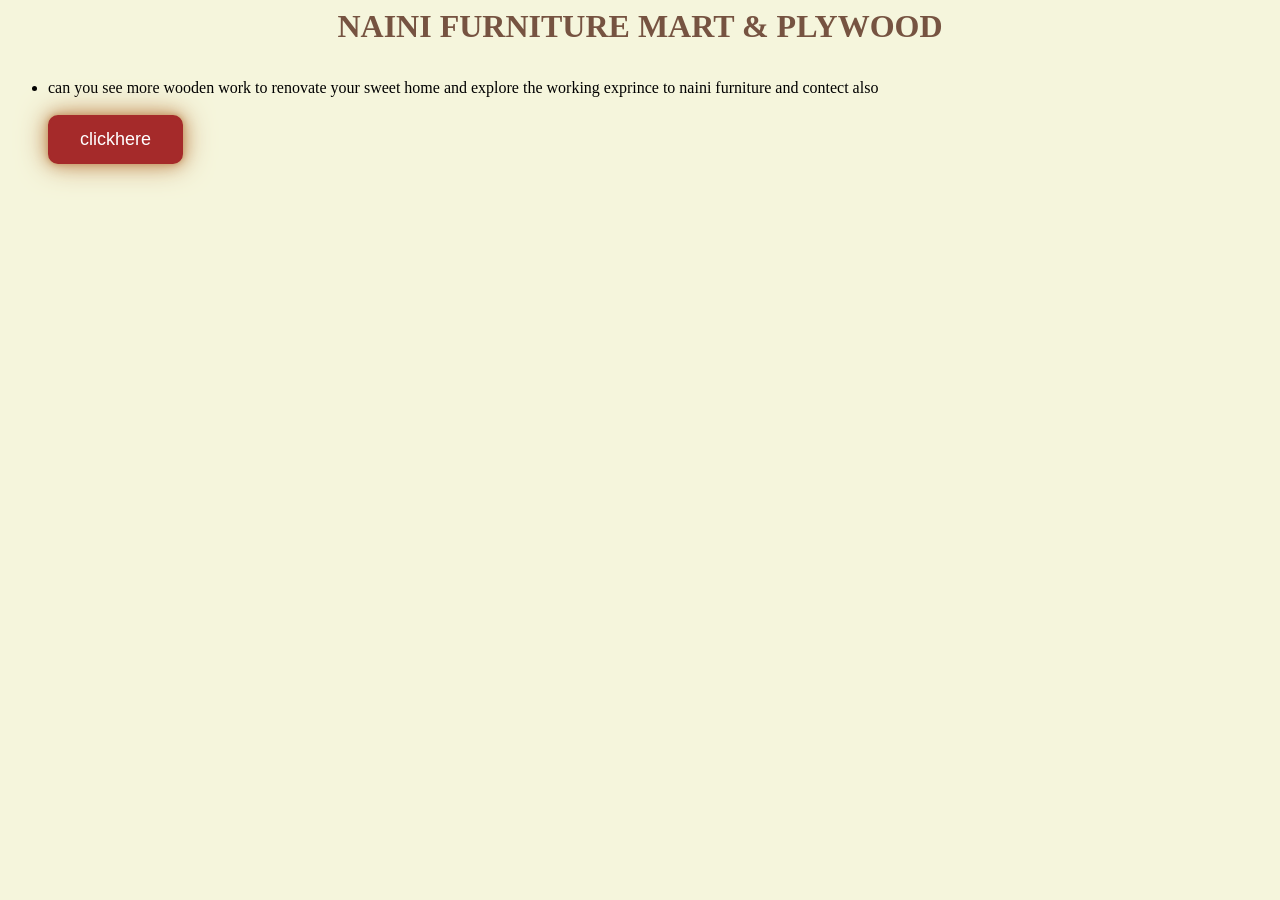
<file: index.html>
<!DOCTYPE html>
<html lang="en">
  <head>
    <style>
    li {
      margin:0;
      padding:0;
      color:black;
      
    }
    h1{
      margin:0;
      padding:0;
      color:#765341;
    }
    .click-here-btn {
        background-color:brown;
        color: white;
        padding: 12px 30px;
        border: 2px solid brown;
        border-radius: 10px;
        font-size: 18px;
        cursor: pointer;

        /* Glow */
        box-shadow:
            0 0 5px #c99b6b,
            0 0 15px #c99b6b,
            0 0 30px #c99b6b;

        transition: 0.3s;
    }

    .click-here-btn:hover {
        box-shadow:
            0 0 10px #c99b6b,
            0 0 25px #c99b6b,
            0 0 50px #c99b6b;

        transform: scale(1.05);
    }
    </style>
    </head>
    <body style=background-color:beige;>
      <center>
        <h1>NAINI FURNITURE MART & PLYWOOD</h1>
        </center>
        <br>
        <ul>
          <li>can you see more wooden work to renovate your sweet home and explore the working exprince to naini furniture and contect also</li>
          <br>
          <button class="click-here-btn" onclick="gotopage()">clickhere</button>
          <script>
            function gotopage() {
            window.location.href="kitchen.html";
           
            }
          </script>
          </ul>
    </body>
</html>
</file>
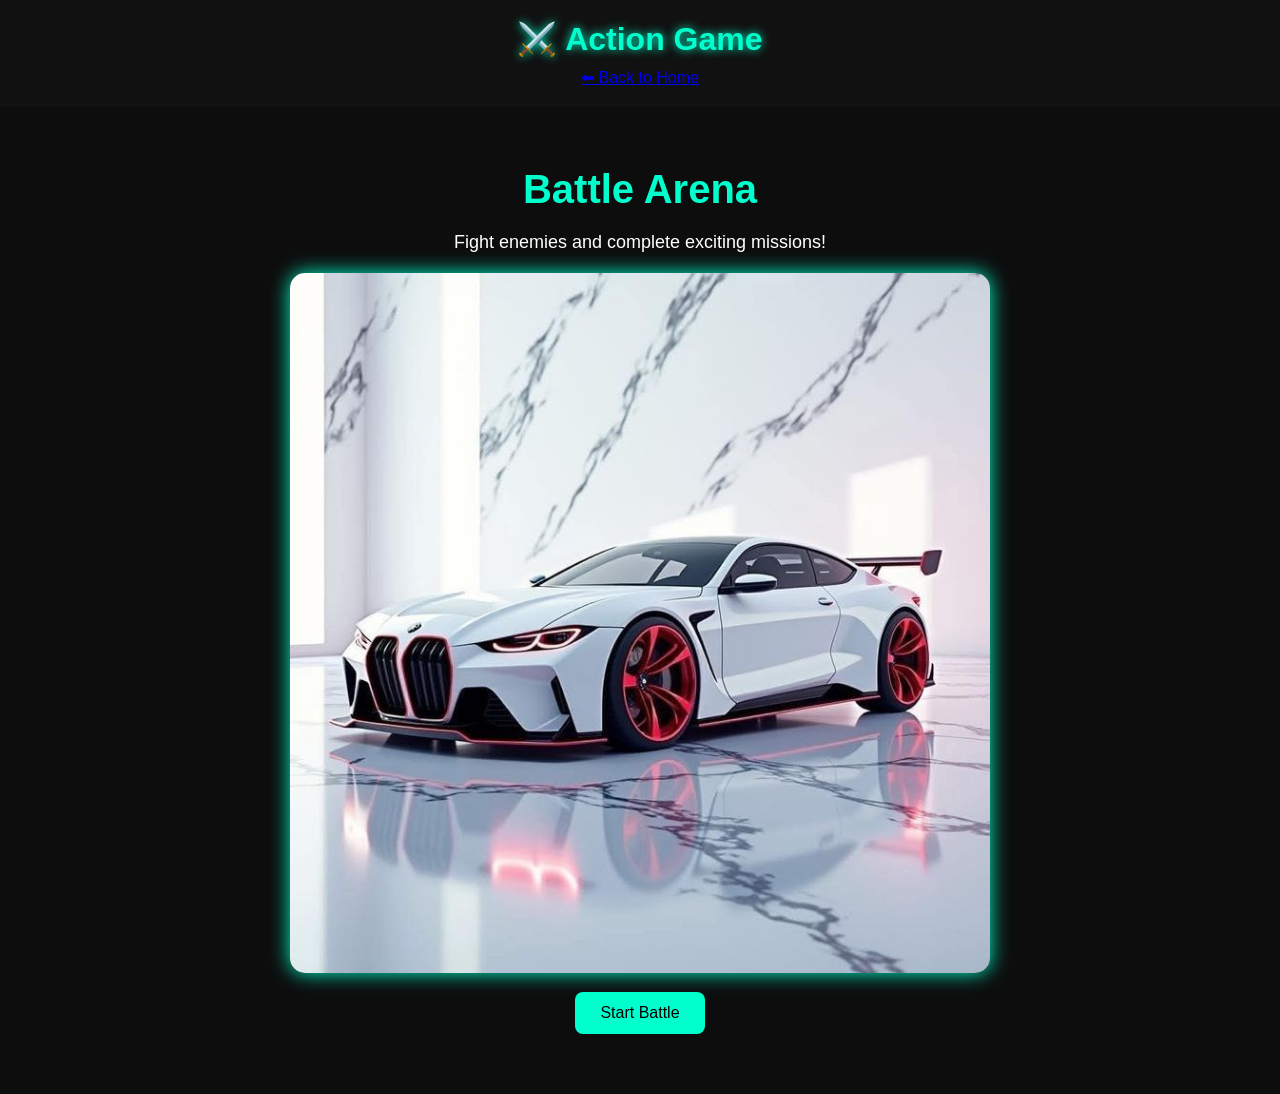
<file: action.html>
<!DOCTYPE html>
<html lang="en">

<head>
<meta charset="UTF-8">
<meta name="viewport" content="width=device-width, initial-scale=1.0">

<title>Action Game</title>

<link rel="stylesheet" href="style.css">

</head>

<body>

<header>
<h1>⚔️ Action Game</h1>

<a href="index.html">⬅ Back to Home</a>
</header>


<section class="hero">

<h2>Battle Arena</h2>

<p>Fight enemies and complete exciting missions!</p>

<img src="db844f4cc3b82fdb409abcd51e152600.jpg" width="500">

<br>

<button onclick="startGame()">Start Battle</button>

</section>


<script>

function startGame(){
    alert("⚔️ Action Game Started!");
}

</script>


</body>

</html>
</file>
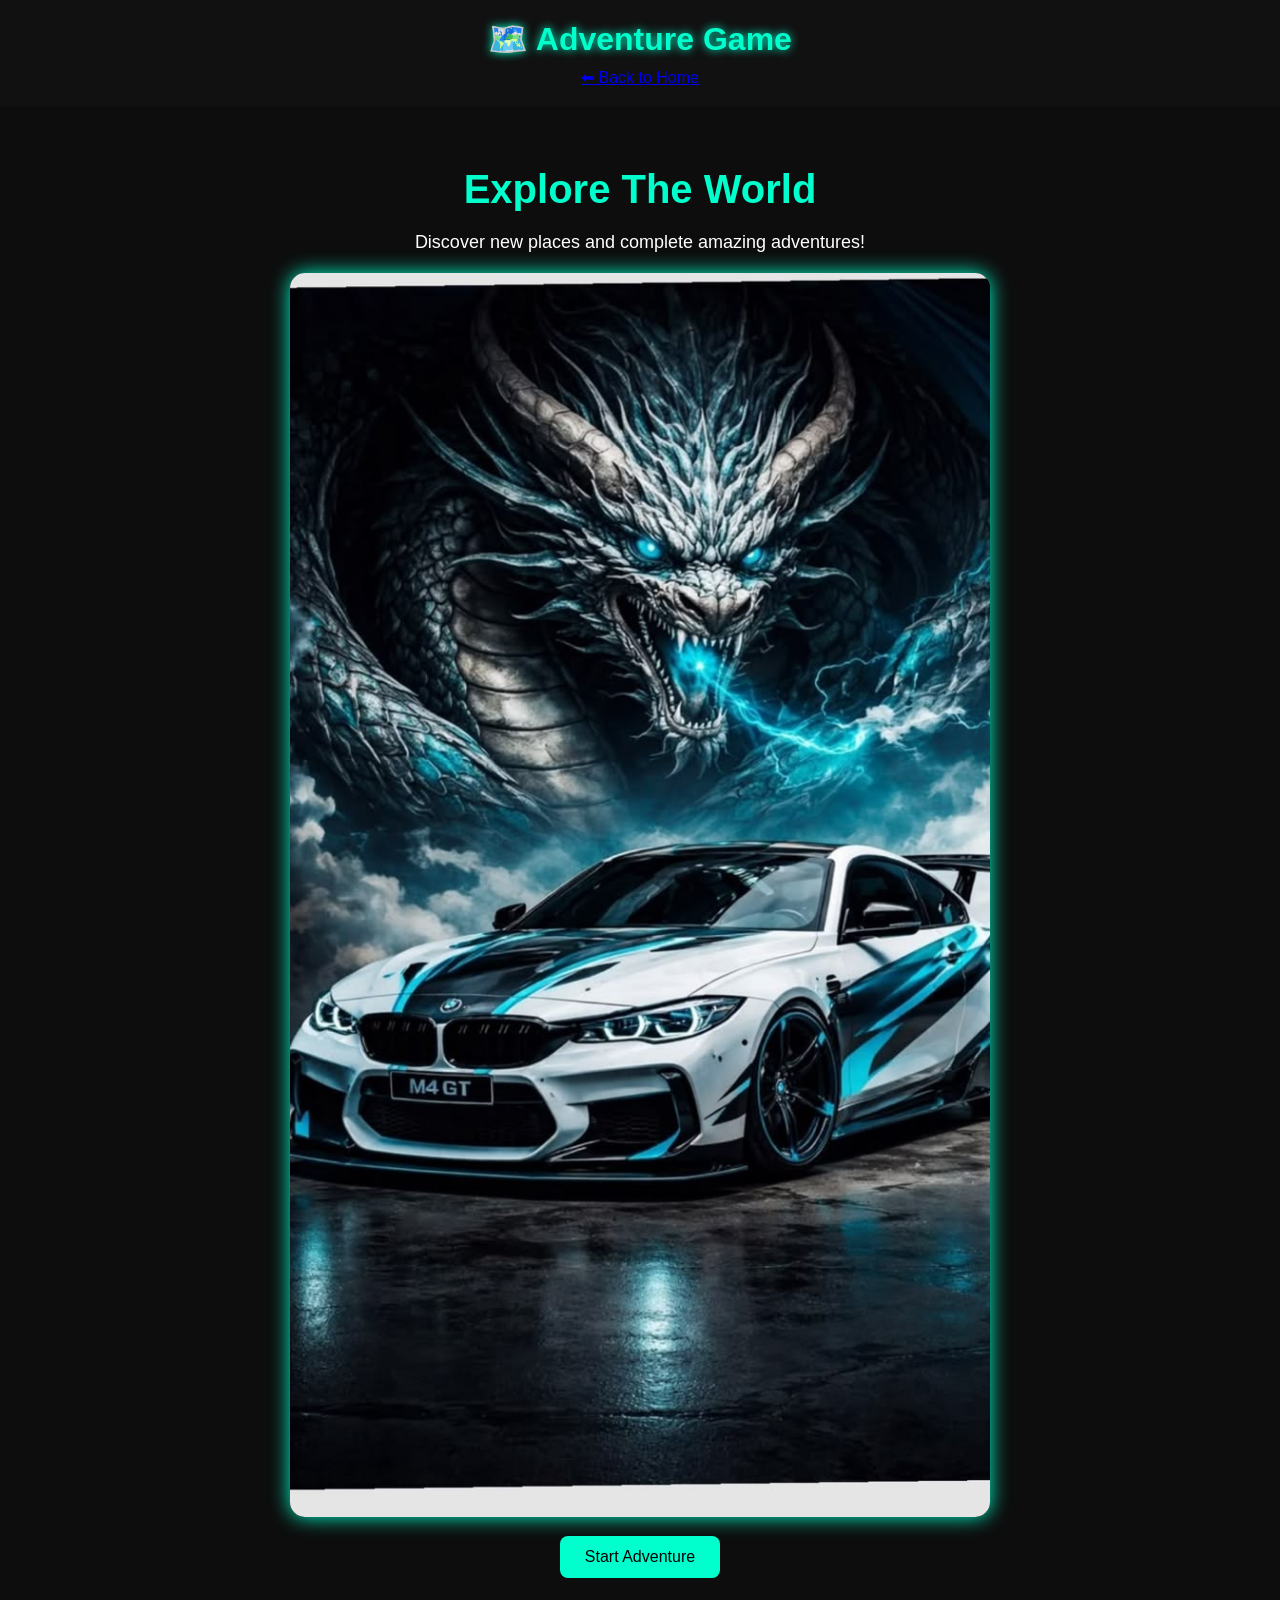
<file: adventure.html>
<!DOCTYPE html>
<html lang="en">

<head>
<meta charset="UTF-8">
<meta name="viewport" content="width=device-width, initial-scale=1.0">

<title>Adventure Game</title>

<link rel="stylesheet" href="style.css">

</head>

<body>

<header>
<h1>🗺️ Adventure Game</h1>

<a href="index.html">⬅ Back to Home</a>
</header>


<section class="hero">

<h2>Explore The World</h2>

<p>Discover new places and complete amazing adventures!</p>

<img src="91a2f72f9744958e5bad2d4d1b440b7c.jpg" width="500">

<br>

<button onclick="startGame()">Start Adventure</button>

</section>


<script>

function startGame(){
    alert("🗺️ Adventure Game Started!");
}

</script>


</body>

</html>
</file>
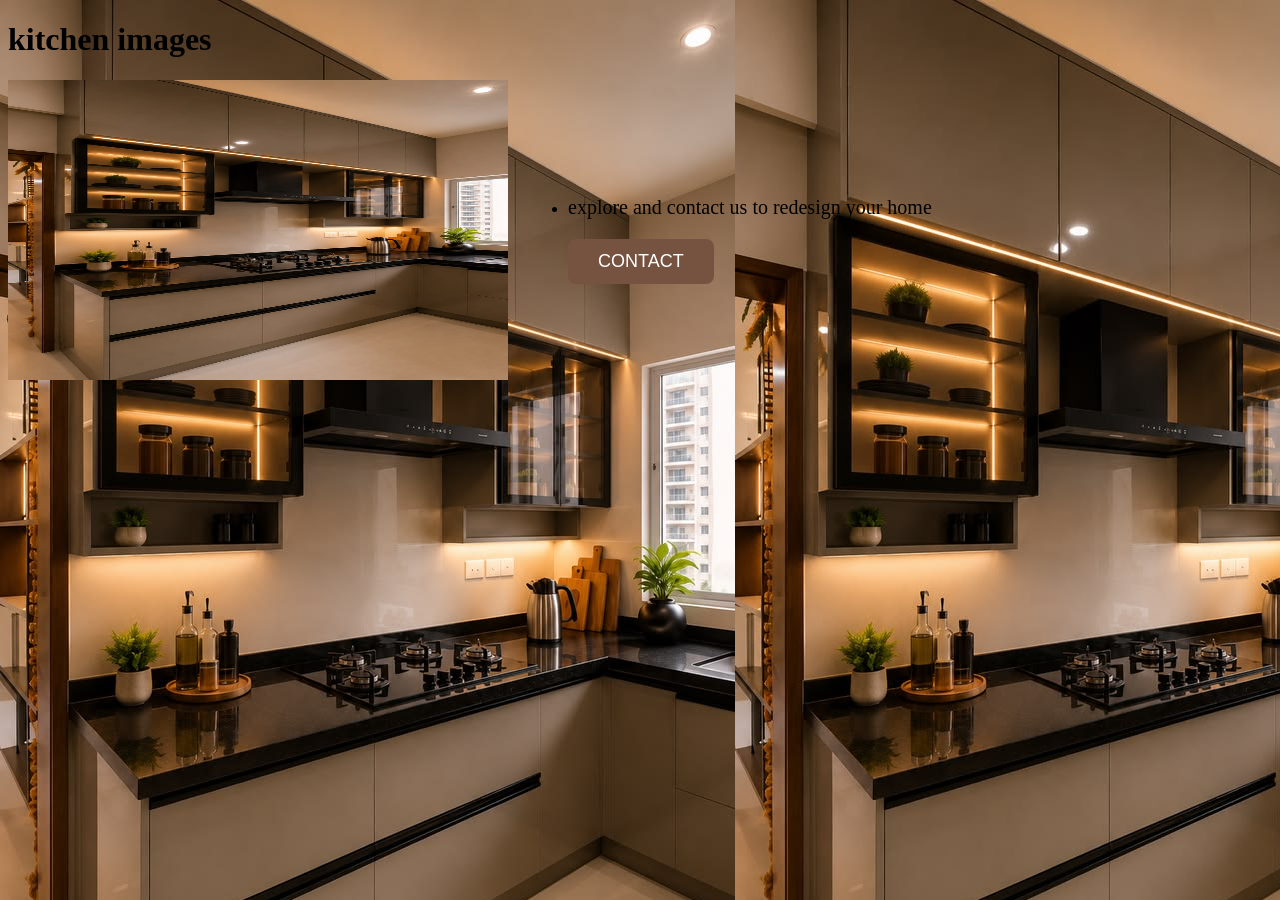
<file: kitchen.html>
<!DOCTYPE html>
<html>
<head>
    <title>Naini furniture</title>
    <style>
      .box {
        display:flex;
        align-items:center;
        gap:20px;
      }
      .box img {
        width:500px;
      }
      .box p {
        font-size:20px;
      }
        /*contact pahle hide rahega*/
        #contact {
          display:none;
        }
        body {
          background-image:url("kitchen.jpg");
        }
        .contact-btn {
    background-color: #765341;
    color: white;
    padding: 12px 30px;
    border: none;
    border-radius: 8px;
    font-size: 18px;
    cursor: pointer;
}

.contact-btn:hover {
    background-color: #543a2c;
}
    </style>
</head>

<body>

    <h1>kitchen images</h1>
    <div class="box">
    <img src="kitchen.jpg" width="500" height="300" alt="kitchen">
    <ul>
      <li>
        <p>explore and contact us to redesign your home</p>
         <button class="contact-btn" onclick="showContact()">CONTACT</button>
      </li>
    </ul>
    </div>
    
    <!--contact section-->
    <div id="contact" class="contact-section">
      <h1>CONTACT US</h1>
      <p>NAINI FURNITURE MART & PLYWOOD</p>
      <P>+919690841923</P>
      <p>ayansaifi2168@gmail.com</p>
      <p>contact for furniture and plywood</p>
    </div>
    <script>
      function showContact() {
        document.getElementById("contact").style.display ="block";
      }
    </script>

</body>
</html>
</file>
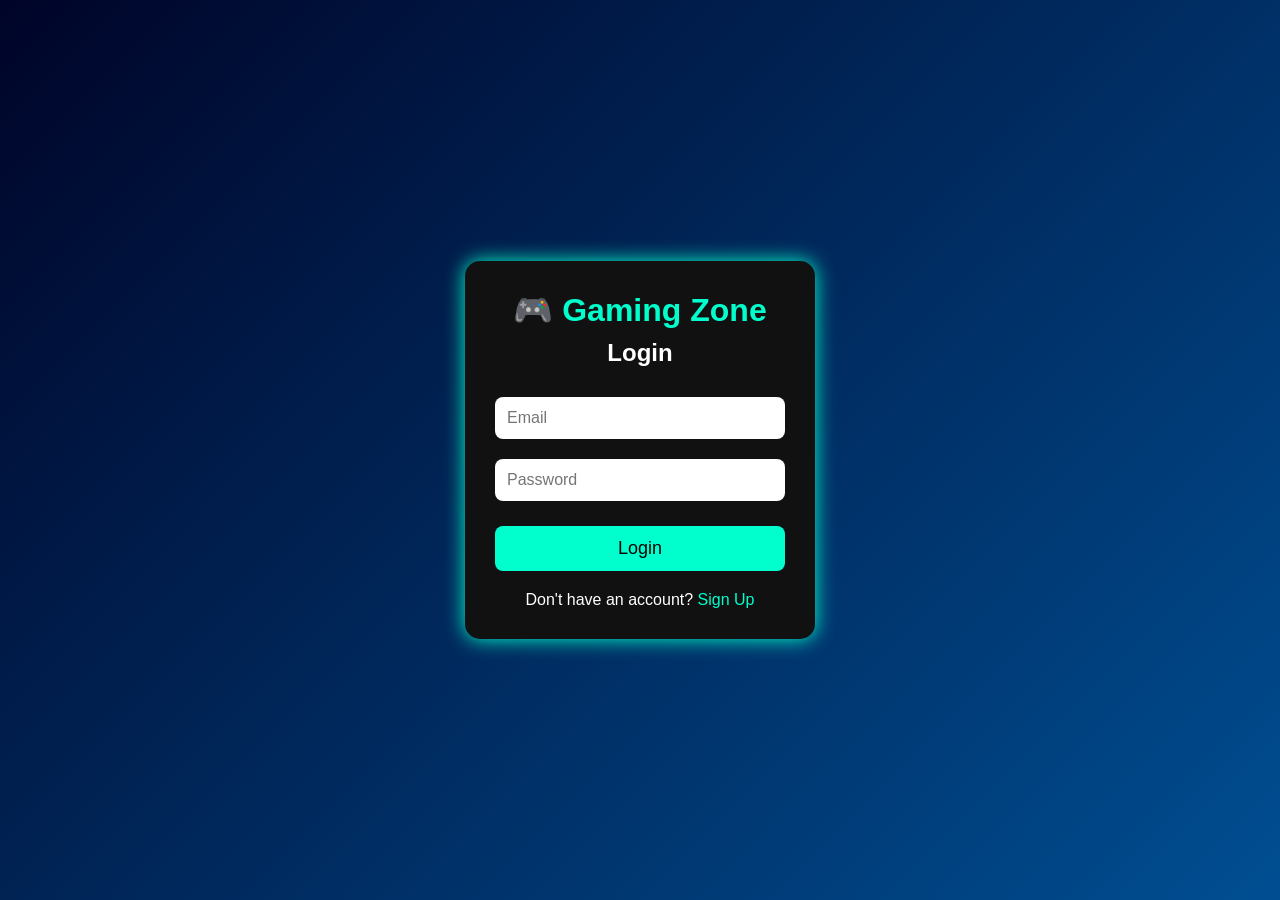
<file: login.html>
<!DOCTYPE html>
<html lang="en">
<head>
<meta charset="UTF-8">
<meta name="viewport" content="width=device-width, initial-scale=1.0">
<title>Gaming Login</title>

<link rel="stylesheet" href="login.css">
</head>
<body>

<div class="login-box">

<h1>🎮 Gaming Zone</h1>

<h2>Login</h2>

<input type="email" id="email" placeholder="Email">

<input type="password" id="password" placeholder="Password">

<button onclick="login()">Login</button>

<p>Don't have an account?
<a href="signup.html">Sign Up</a>
</p>

</div>

<script src="login.js"></script>

</body>
</html>
</file>
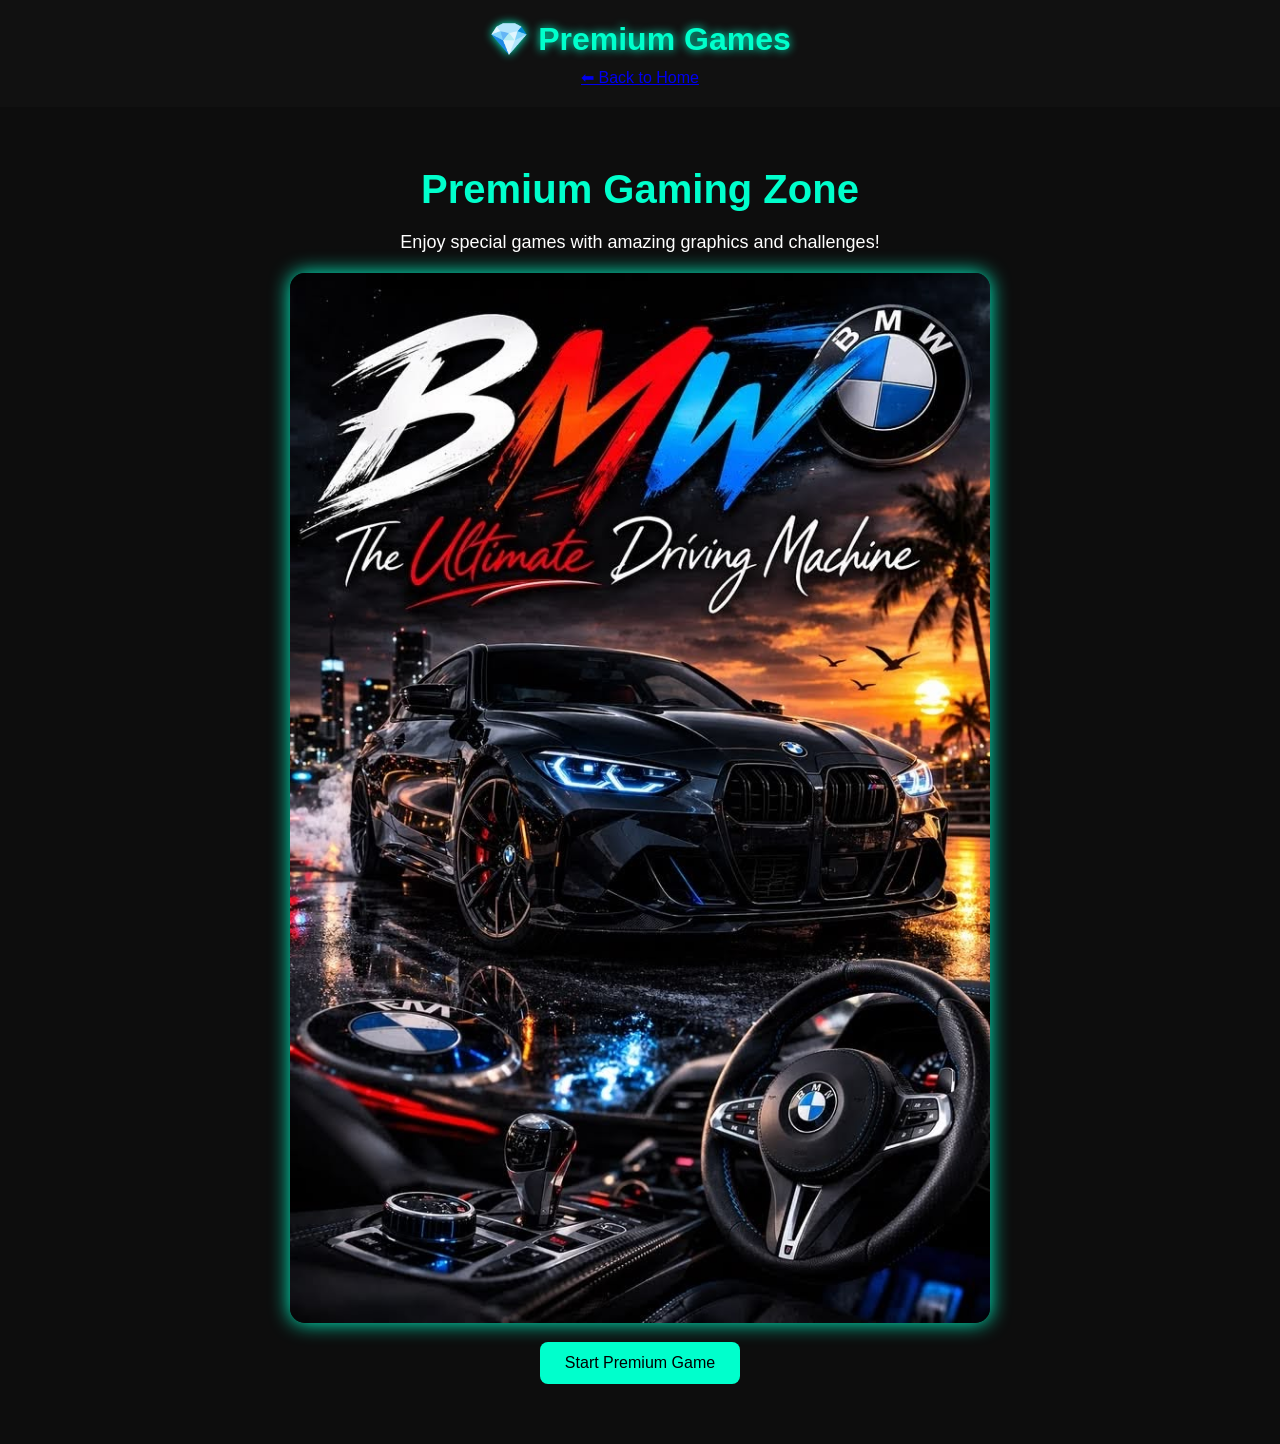
<file: Premium.html>
<!DOCTYPE html>
<html lang="en">

<head>
<meta charset="UTF-8">
<meta name="viewport" content="width=device-width, initial-scale=1.0">

<title>Premium Games</title>

<link rel="stylesheet" href="style.css">

</head>

<body>

<header>
<h1>💎 Premium Games</h1>

<a href="index.html">⬅ Back to Home</a>
</header>


<section class="hero">

<h2>Premium Gaming Zone</h2>

<p>Enjoy special games with amazing graphics and challenges!</p>

<img src="b57120844da9a6cc797b7699caf3417a.jpg" width="500">

<br>

<button onclick="startGame()">Start Premium Game</button>

</section>


<script>

function startGame(){
    alert("💎 Premium Game Started!");
}

</script>


</body>

</html>
</file>
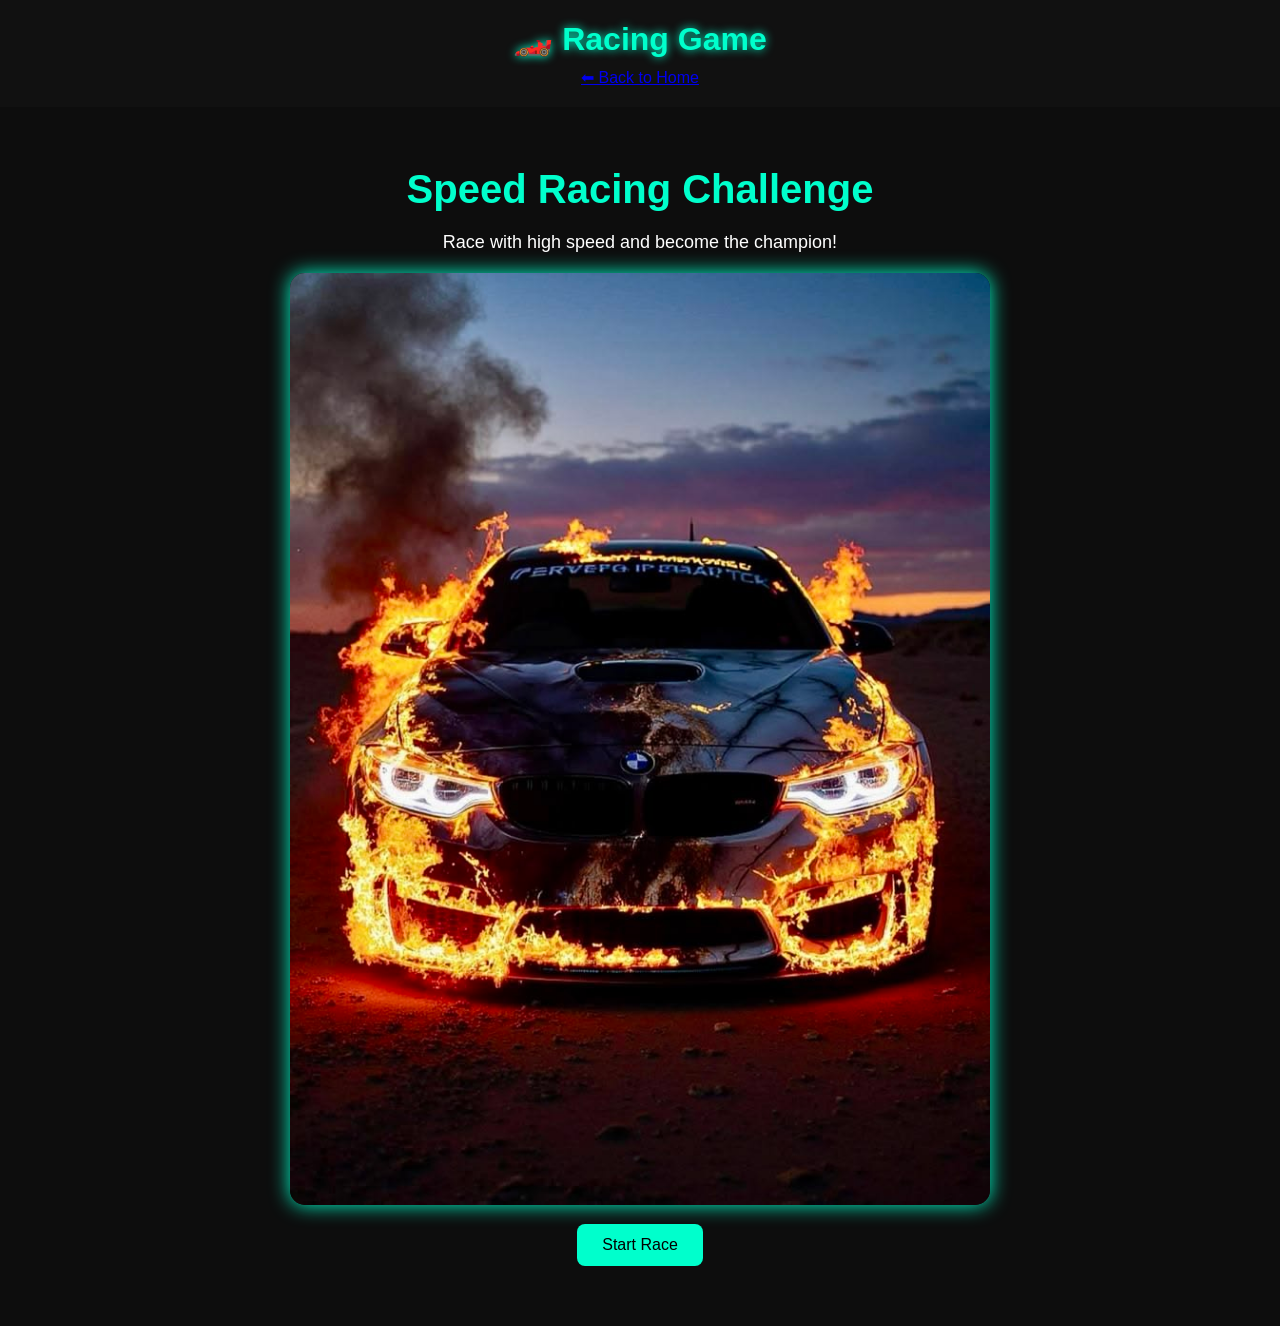
<file: racing.html>
<!DOCTYPE html>
<html lang="en">

<head>
<meta charset="UTF-8">
<meta name="viewport" content="width=device-width, initial-scale=1.0">

<title>Racing Game</title>

<link rel="stylesheet" href="style.css">

</head>

<body>

<header>
<h1>🏎️ Racing Game</h1>

<a href="index.html">⬅ Back to Home</a>
</header>


<section class="hero">

<h2>Speed Racing Challenge</h2>

<p>Race with high speed and become the champion!</p>

<img src="94404bd2523fa5c1213026cf19cfd47b.jpg" width="500">

<br>

<button onclick="startGame()">Start Race</button>

</section>


<script>

function startGame(){
    alert("🏎️ Racing Game Started!");
}

</script>


</body>

</html>
</file>
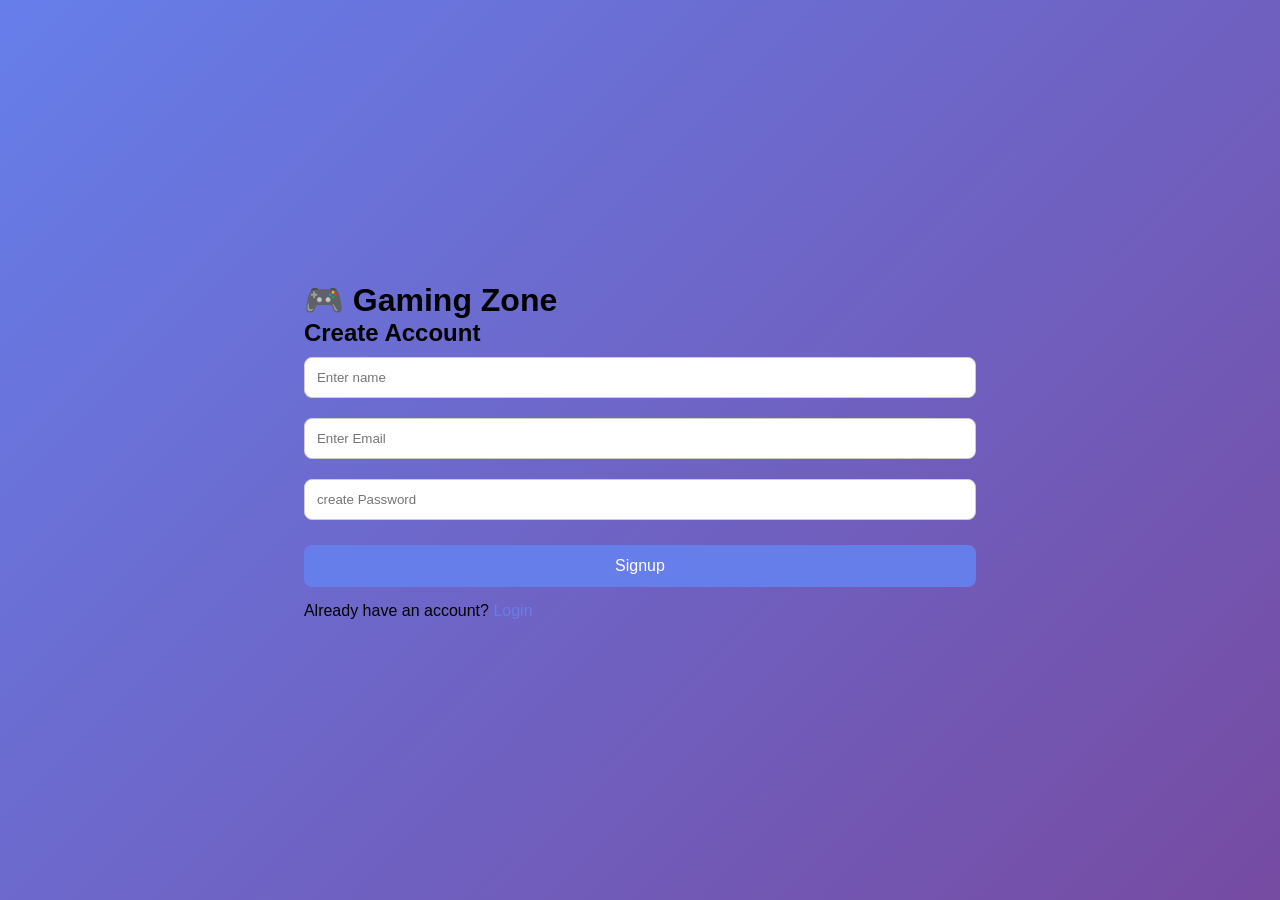
<file: signup.html>
<!DOCTYPE html>
<html lang="en">
<head>
<meta charset="UTF-8">
<meta name="viewport" content="width=device-width, initial-scale=1.0">
<title>Gaming Signup</title>

<link rel="stylesheet" href="signup.css">
</head>
<body>

<div class="signup-box">

<h1>🎮 Gaming Zone</h1>

<h2>Create Account</h2>

<input id="name" type="text" placeholder="Enter name">

<input id="email" type="email" placeholder="Enter Email">

<input id="password" type="password" placeholder="create Password">

<button onclick="signup()">Signup</button>

<p>Already have an account?
<a href="login.html">Login</a>
</p>

</div>

<script src="signup.js"></script>

</body>
</html>
</file>
<file: style.css>
*{
    margin:0;
    padding:0;
    box-sizing:border-box;
    font-family:Arial,sans-serif;
}

body{
    background:#0d0d0d;
    color:white;
}

header{
    background:#111;
    padding:20px;
    text-align:center;
    position:sticky;
    top:0;
    z-index:100;
}

header h1{
    color:#00ffcc;
    margin-bottom:10px;
    text-shadow:0 0 10px #00ffcc;
}

nav a{
    color:white;
    text-decoration:none;
    margin:15px;
    font-weight:bold;
    transition:.3s;
}

nav a:hover{
    color:#00ffcc;
}

.hero{
    text-align:center;
    padding:60px 20px;
}

.hero h2{
    font-size:40px;
    color:#00ffcc;
}

.hero p{
    margin:20px 0;
    font-size:18px;
}

.hero img{
    width:90%;
    max-width:700px;
    border-radius:15px;
    box-shadow:0 0 20px #00ffcc;
}

button{
    padding:12px 25px;
    border:none;
    border-radius:8px;
    background:#00ffcc;
    color:black;
    font-size:16px;
    cursor:pointer;
    margin-top:15px;
    transition:.3s;
}

button:hover{
    background:#00cc99;
    transform:scale(1.08);
}

#games{
    padding:50px 20px;
    text-align:center;
}

#games h2{
    margin-bottom:30px;
    color:#00ffcc;
}

.card{
    display:inline-block;
    width:300px;
    background:#1b1b1b;
    margin:15px;
    border-radius:15px;
    overflow:hidden;
    box-shadow:0 0 15px rgba(0,255,204,.3);
    transition:.3s;
}

.card:hover{
    transform:translateY(-10px);
    box-shadow:0 0 25px #00ffcc;
}

.card img{
    width:100%;
    height:200px;
    object-fit:cover;
}

.card h3{
    margin:15px 0;
}

#about,
#contact{
    padding:50px 20px;
    text-align:center;
}

footer{
    background:#111;
    padding:20px;
    text-align:center;
    margin-top:30px;
}


@media(max-width:700px){

    nav a{
        display:block;
        margin:10px;
    }

    .hero h2{
        font-size:30px;
    }

    .card{
        width:90%;
    }
}

#loading{
    position:fixed;
    width:100%;
    height:100%;
    background:black;
    top:0;
    left:0;
    display:flex;
    justify-content:center;
    align-items:center;
    z-index:999;
}

.lightning{
    font-size:100px;
    animation:flash 0.5s infinite;
}

@keyframes flash{

    0%,100%{
        opacity:1;
        transform:scale(1);
    }

    50%{
        opacity:0.2;
        transform:scale(1.5);
    }

}
</file>
<file: login.css>
*{
    margin:0;
    padding:0;
    box-sizing:border-box;
    font-family:Arial,sans-serif;
}

body{
    background:linear-gradient(135deg,#000428,#004e92);
    display:flex;
    justify-content:center;
    align-items:center;
    height:100vh;
}

.login-box{
    width:350px;
    background:#111;
    padding:30px;
    border-radius:15px;
    text-align:center;
    box-shadow:0 0 20px #00ffcc;
}

.login-box h1{
    color:#00ffcc;
    margin-bottom:10px;
}

.login-box h2{
    color:white;
    margin-bottom:20px;
}

.login-box input{
    width:100%;
    padding:12px;
    margin:10px 0;
    border:none;
    border-radius:8px;
    font-size:16px;
}

.login-box button{
    width:100%;
    padding:12px;
    margin-top:15px;
    background:#00ffcc;
    color:black;
    border:none;
    border-radius:8px;
    font-size:18px;
    cursor:pointer;
    transition:.3s;
}

.login-box button:hover{
    background:#00cc99;
}

.login-box p{
    margin-top:20px;
    color:white;
}

.login-box a{
    color:#00ffcc;
    text-decoration:none;
}

.login-box a:hover{
    text-decoration:underline;
}
</file>
<file: signup.css>
*{
    margin:0;
    padding:0;
    box-sizing:border-box;
    font-family:Arial, sans-serif;
}

body{
    height:100vh;
    display:flex;
    justify-content:center;
    align-items:center;
    background:linear-gradient(135deg,#667eea,#764ba2);
}

.box{
    width:350px;
    background:white;
    padding:30px;
    border-radius:15px;
    text-align:center;
    box-shadow:0 10px 25px rgba(0,0,0,0.2);
}

.box h2{
    margin-bottom:20px;
    color:#333;
}

input{
    width:100%;
    padding:12px;
    margin:10px 0;
    border:1px solid #ccc;
    border-radius:8px;
    outline:none;
}

button{
    width:100%;
    padding:12px;
    margin-top:15px;
    background:#667eea;
    color:white;
    border:none;
    border-radius:8px;
    cursor:pointer;
    font-size:16px;
}

button:hover{
    background:#5563c1;
}

p{
    margin-top:15px;
}

a{
    color:#667eea;
    text-decoration:none;
}
</file>
